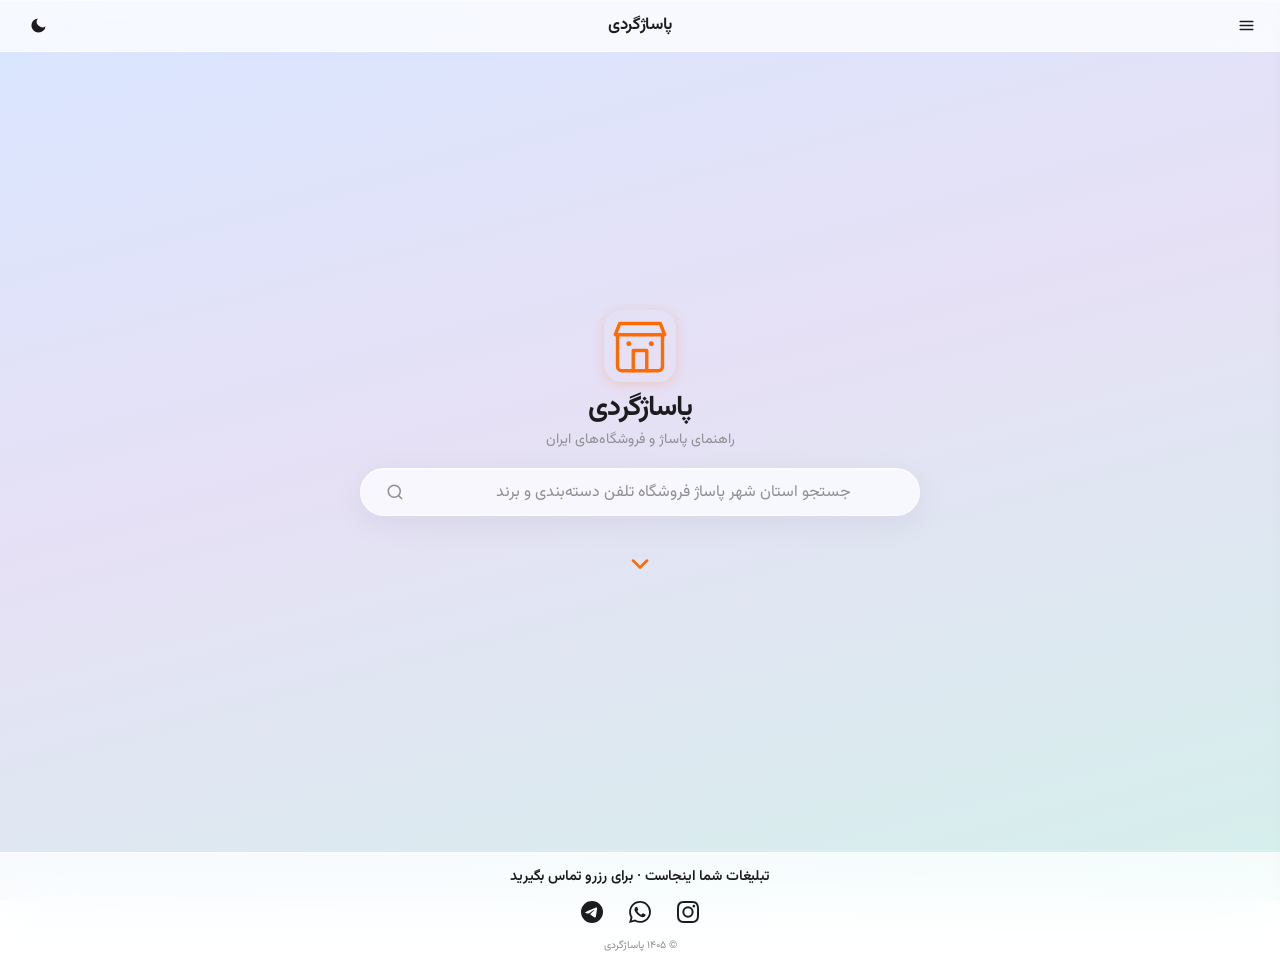
<file: index.html>
<!DOCTYPE html>
<html lang="fa" dir="rtl" data-theme="light">
<head>
  <meta charset="UTF-8" />
  <meta name="viewport" content="width=device-width, initial-scale=1.0, viewport-fit=cover" />
  <title>پاساژگردی | راهنمای پاساژ و فروشگاه‌های ایران</title>
  <meta name="description" content="پاساژگردی — جستجوی پاساژ، فروشگاه، برند و دسته‌بندی شغلی در استان‌ها و شهرهای ایران." />
  <meta name="theme-color" content="#ff6b00" />
  <meta name="robots" content="index, follow" />
  <link rel="canonical" href="https://example.com/" />
  <meta property="og:type" content="website" />
  <meta property="og:locale" content="fa_IR" />
  <meta property="og:title" content="پاساژگردی" />
  <meta property="og:description" content="جستجوی پاساژ و فروشگاه در سراسر ایران" />
  <link rel="icon" href="favicon.svg" type="image/svg+xml" />
  <link rel="stylesheet" href="glass.css" />
  <link rel="stylesheet" href="main.css" />
  <script type="application/ld+json">
  {"@context":"https://schema.org","@graph":[
    {"@type":"WebSite","name":"پاساژگردی","url":"https://example.com/","inLanguage":"fa-IR",
     "potentialAction":{"@type":"SearchAction","target":"https://example.com/?q={search_term_string}","query-input":"required name=search_term_string"}},
    {"@type":"Organization","name":"پاساژگردی","url":"https://example.com/"}
  ]}
  </script>
</head>
<body>
  <div class="sticky-top" id="site-chrome">
    <div id="header-placeholder"></div>
    <div class="sticky-search-wrap" id="sticky-search-wrap" hidden>
      <div class="search-field glass">
        <input type="search" id="search-input-sticky" class="search-input" placeholder="جستجو استان شهر پاساژ فروشگاه تلفن دسته‌بندی و برند" autocomplete="off" enterkeyhint="search" aria-label="جستجو" />
        <button type="button" class="search-go-btn" id="search-go-sticky" aria-label="جستجو" title="جستجو">
          <svg xmlns="http://www.w3.org/2000/svg" width="18" height="18" viewBox="0 0 24 24" fill="none" stroke="currentColor" stroke-width="2" stroke-linecap="round" stroke-linejoin="round"><circle cx="11" cy="11" r="8"/><line x1="21" y1="21" x2="16.65" y2="16.65"/></svg>
        </button>
      </div>
      <button type="button" id="collapse-btn" class="collapse-arrow" aria-label="بستن لیست استان‌ها" title="بستن" hidden>
        <svg xmlns="http://www.w3.org/2000/svg" width="22" height="22" viewBox="0 0 24 24" fill="none" stroke="currentColor" stroke-width="2.2" stroke-linecap="round" stroke-linejoin="round"><polyline points="18 15 12 9 6 15"/></svg>
      </button>
    </div>
  </div>

  <section class="landing" id="landing">
    <div class="landing-inner">
      <div class="landing-logo">
        <img src="favicon.svg" width="72" height="72" alt="" class="landing-logo-img" />
        <h1 class="landing-title">پاساژگردی</h1>
        <p class="landing-sub">راهنمای پاساژ و فروشگاه‌های ایران</p>
      </div>
      <div class="search-field glass" id="landing-search-box">
        <input type="search" id="search-input" class="search-input" placeholder="جستجو استان شهر پاساژ فروشگاه تلفن دسته‌بندی و برند" autocomplete="off" enterkeyhint="search" aria-label="جستجو" />
        <button type="button" class="search-go-btn" id="search-go" aria-label="جستجو" title="جستجو">
          <svg xmlns="http://www.w3.org/2000/svg" width="18" height="18" viewBox="0 0 24 24" fill="none" stroke="currentColor" stroke-width="2" stroke-linecap="round" stroke-linejoin="round"><circle cx="11" cy="11" r="8"/><line x1="21" y1="21" x2="16.65" y2="16.65"/></svg>
        </button>
      </div>
      <button type="button" id="expand-btn" class="expand-arrow c-orange" aria-label="نمایش استان‌ها" title="باز کردن استان‌ها">
        <svg xmlns="http://www.w3.org/2000/svg" width="26" height="26" viewBox="0 0 24 24" fill="none" stroke="currentColor" stroke-width="2.2" stroke-linecap="round" stroke-linejoin="round"><polyline points="6 9 12 15 18 9"/></svg>
      </button>
    </div>
  </section>

  <main class="main-content is-collapsed" id="provinces">
    <h2 class="section-title">استان‌های ایران</h2>
    <div class="accordion" id="provinces-accordion"></div>
  </main>

  <div id="footer-placeholder"></div>

  <script src="data.js" defer></script>
  <script>
    async function loadComponent(url, id) {
      try {
        var res = await fetch(url);
        if (!res.ok) throw new Error('fail');
        document.getElementById(id).innerHTML = await res.text();
      } catch (e) {
        if (id === 'header-placeholder') {
          document.getElementById(id).innerHTML =
            '<header class="site-header glass-bar"><div class="header-right"><button class="icon-btn" id="menu-btn" aria-label="منو"><svg viewBox="0 0 24 24"><line x1="4" y1="7" x2="20" y2="7"/><line x1="4" y1="12" x2="20" y2="12"/><line x1="4" y1="17" x2="20" y2="17"/></svg></button></div><div class="header-center"><div class="logo-text">پاساژگردی</div></div><div class="header-left"><button class="icon-btn" id="theme-toggle" aria-label="تم"><svg id="icon-moon" viewBox="0 0 24 24"><path d="M21 12.79A9 9 0 1 1 11.21 3 7 7 0 0 0 21 12.79z"/></svg><svg id="icon-sun" class="hidden" viewBox="0 0 24 24"><circle cx="12" cy="12" r="5"/><line x1="12" y1="1" x2="12" y2="3"/><line x1="12" y1="21" x2="12" y2="23"/><line x1="4.22" y1="4.22" x2="5.64" y2="5.64"/><line x1="18.36" y1="18.36" x2="19.78" y2="19.78"/><line x1="1" y1="12" x2="3" y2="12"/><line x1="21" y1="12" x2="23" y2="12"/><line x1="4.22" y1="19.78" x2="5.64" y2="18.36"/><line x1="18.36" y1="5.64" x2="19.78" y2="4.22"/></svg></button></div></header><div class="nav-overlay" id="nav-overlay"></div><nav class="nav-drawer glass-strong" id="nav-drawer"><button class="icon-btn close-btn" id="close-nav" aria-label="بستن"><svg viewBox="0 0 24 24"><line x1="18" y1="6" x2="6" y2="18"/><line x1="6" y1="6" x2="18" y2="18"/></svg></button><ul class="nav-links"><li><a href="#">خانه</a></li><li><a href="#ads">تبلیغات</a></li><li><a href="register.html">ثبت رایگان فروشگاه</a></li><li><a href=tel:+989379380848>تماس با ما</a></li></ul></nav>';
        } else {
          document.getElementById(id).innerHTML = '<footer class="site-footer" id="ads"><div class="footer-inner glass-bar-footer"><div class="ad-banner">تبلیغات شما اینجاست</div><p class="footer-copy">© ۱۴۰۵ پاساژگردی</p></div></footer>';
        }
      }
    }
    Promise.all([
      loadComponent('header.html', 'header-placeholder'),
      loadComponent('footer.html', 'footer-placeholder')
    ]).then(function () {
      var s = document.createElement('script');
      s.src = 'app.js';
      document.body.appendChild(s);
    });
  </script>
</body>
</html>
</file>
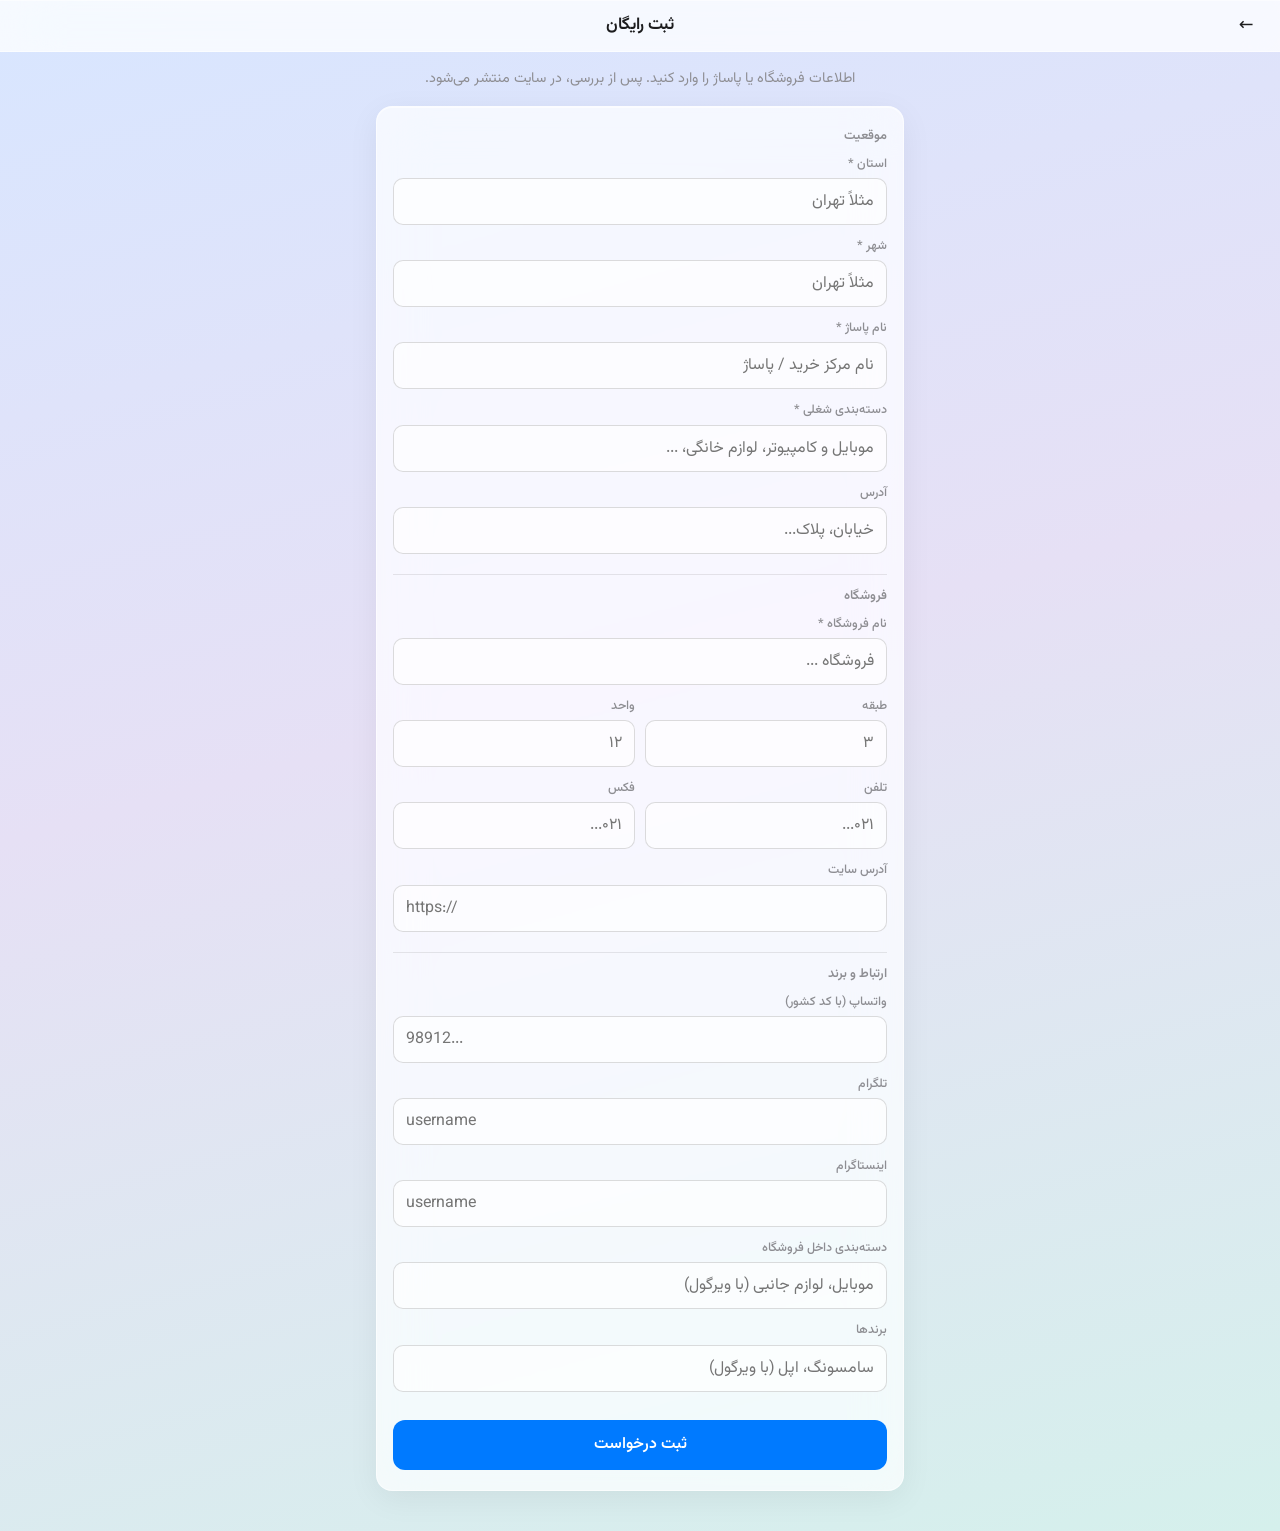
<file: register.html>
<!DOCTYPE html>
<html lang="fa" dir="rtl" data-theme="light">
<head>
  <meta charset="UTF-8" />
  <meta name="viewport" content="width=device-width, initial-scale=1.0, viewport-fit=cover" />
  <title>ثبت رایگان فروشگاه | پاساژگردی</title>
  <meta name="description" content="ثبت رایگان فروشگاه و پاساژ در پاساژگردی" />
  <meta name="theme-color" content="#007aff" />
  <link rel="icon" href="favicon.svg" type="image/svg+xml" />
  <link rel="stylesheet" href="glass.css" />
  <link rel="stylesheet" href="main.css" />
  <link rel="stylesheet" href="register.css" />
</head>
<body class="page-register">
  <div class="sticky-top">
    <header class="site-header glass-bar">
      <div class="header-right">
        <a href="index.html" class="back-chip" aria-label="بازگشت">←</a>
      </div>
      <div class="header-center">
        <div class="logo-text">ثبت رایگان</div>
      </div>
      <div class="header-left"></div>
    </header>
  </div>

  <main class="reg-wrap">
    <p class="reg-lead">اطلاعات فروشگاه یا پاساژ را وارد کنید. پس از بررسی، در سایت منتشر می‌شود.</p>

    <form id="reg-form" class="reg-form glass" novalidate>
      <div class="reg-section">
        <h2 class="reg-h">موقعیت</h2>
        <div class="reg-row">
          <label for="f-province">استان *</label>
          <input id="f-province" name="province" required autocomplete="address-level1" placeholder="مثلاً تهران" />
        </div>
        <div class="reg-row">
          <label for="f-city">شهر *</label>
          <input id="f-city" name="city" required autocomplete="address-level2" placeholder="مثلاً تهران" />
        </div>
        <div class="reg-row">
          <label for="f-mall">نام پاساژ *</label>
          <input id="f-mall" name="mall" required placeholder="نام مرکز خرید / پاساژ" />
        </div>
        <div class="reg-row">
          <label for="f-category">دسته‌بندی شغلی *</label>
          <input id="f-category" name="category" required placeholder="موبایل و کامپیوتر، لوازم خانگی، ..." />
        </div>
        <div class="reg-row">
          <label for="f-address">آدرس</label>
          <input id="f-address" name="address" autocomplete="street-address" placeholder="خیابان، پلاک..." />
        </div>
      </div>

      <div class="reg-section">
        <h2 class="reg-h">فروشگاه</h2>
        <div class="reg-row">
          <label for="f-store">نام فروشگاه *</label>
          <input id="f-store" name="storeName" required placeholder="فروشگاه ..." />
        </div>
        <div class="reg-grid">
          <div class="reg-row">
            <label for="f-floor">طبقه</label>
            <input id="f-floor" name="floor" placeholder="۳" />
          </div>
          <div class="reg-row">
            <label for="f-unit">واحد</label>
            <input id="f-unit" name="unit" placeholder="۱۲" />
          </div>
        </div>
        <div class="reg-grid">
          <div class="reg-row">
            <label for="f-phone">تلفن</label>
            <input id="f-phone" name="phone" inputmode="tel" placeholder="۰۲۱..." />
          </div>
          <div class="reg-row">
            <label for="f-fax">فکس</label>
            <input id="f-fax" name="fax" inputmode="tel" placeholder="۰۲۱..." />
          </div>
        </div>
        <div class="reg-row">
          <label for="f-website">آدرس سایت</label>
          <input id="f-website" name="website" inputmode="url" placeholder="https://" dir="ltr" />
        </div>
      </div>

      <div class="reg-section">
        <h2 class="reg-h">ارتباط و برند</h2>
        <div class="reg-row">
          <label for="f-wa">واتساپ (با کد کشور)</label>
          <input id="f-wa" name="whatsapp" inputmode="tel" placeholder="98912..." dir="ltr" />
        </div>
        <div class="reg-row">
          <label for="f-tg">تلگرام</label>
          <input id="f-tg" name="telegram" placeholder="username" dir="ltr" />
        </div>
        <div class="reg-row">
          <label for="f-ig">اینستاگرام</label>
          <input id="f-ig" name="instagram" placeholder="username" dir="ltr" />
        </div>
        <div class="reg-row">
          <label for="f-shopcats">دسته‌بندی داخل فروشگاه</label>
          <input id="f-shopcats" name="shopCategories" placeholder="موبایل، لوازم جانبی (با ویرگول)" />
        </div>
        <div class="reg-row">
          <label for="f-brands">برندها</label>
          <input id="f-brands" name="brands" placeholder="سامسونگ، اپل (با ویرگول)" />
        </div>
      </div>

      <button type="submit" class="reg-submit" id="reg-submit">ثبت درخواست</button>
    </form>

    <div id="reg-thanks" class="reg-thanks glass" hidden>
      <div class="reg-thanks-icon" aria-hidden="true">✓</div>
      <h2>از همراهی شما سپاسگزاریم</h2>
      <p>اطلاعاتتان دریافت شد و به‌زودی پس از بررسی در سایت بارگذاری می‌شود.</p>
      <a href="index.html" class="reg-submit reg-link">بازگشت به صفحه اصلی</a>
    </div>
  </main>

  <script src="register.js"></script>
</body>
</html>
</file>
<file: glass.css>
/* Liquid Glass — functional layer only (Apple HIG materials)
   Content stays solid; chrome (header/footer/search) uses glass. */
:root {
  --glass-bg: rgba(255, 255, 255, 0.72);
  --glass-bg-strong: rgba(255, 255, 255, 0.78);
  --glass-border: rgba(255, 255, 255, 0.55);
  --glass-shadow: 0 1px 0 rgba(255,255,255,0.6) inset, 0 8px 32px rgba(0,0,0,0.06);
  --blur: 24px;
  --r: 12px;
  --r-sm: 10px;
  --r-lg: 16px;
  --r-pill: 980px;
  --r-cont: 22px; /* continuous-ish */
}

[data-theme="dark"] {
  --glass-bg: rgba(30, 30, 32, 0.72);
  --glass-bg-strong: rgba(40, 40, 44, 0.82);
  --glass-border: rgba(255, 255, 255, 0.12);
  --glass-shadow: 0 1px 0 rgba(255,255,255,0.08) inset, 0 8px 32px rgba(0,0,0,0.35);
}

.glass {
  background: var(--glass-bg);
  backdrop-filter: blur(var(--blur)) saturate(160%);
  -webkit-backdrop-filter: blur(var(--blur)) saturate(160%);
  border: 0.5px solid var(--glass-border);
  box-shadow: var(--glass-shadow);
  border-radius: var(--r);
}

.glass-strong {
  background: var(--glass-bg-strong);
  backdrop-filter: blur(28px) saturate(180%);
  -webkit-backdrop-filter: blur(28px) saturate(180%);
  border: 0.5px solid var(--glass-border);
  box-shadow: var(--glass-shadow);
  border-radius: var(--r-lg);
}

.glass-thin {
  background: var(--glass-bg);
  backdrop-filter: blur(16px) saturate(140%);
  -webkit-backdrop-filter: blur(16px) saturate(140%);
  border: 0.5px solid var(--glass-border);
  border-radius: var(--r-sm);
}

.glass-bar {
  background: var(--glass-bg-strong);
  backdrop-filter: blur(28px) saturate(180%);
  -webkit-backdrop-filter: blur(28px) saturate(180%);
  border: none;
  border-bottom: 0.5px solid var(--glass-border);
  box-shadow: 0 1px 0 rgba(255,255,255,0.5) inset;
  border-radius: 0;
}

.glass-bar-footer {
  background: var(--glass-bg-strong);
  backdrop-filter: blur(28px) saturate(180%);
  -webkit-backdrop-filter: blur(28px) saturate(180%);
  border: none;
  border-top: 0.5px solid var(--glass-border);
  border-radius: 0;
}

@media (prefers-reduced-transparency: reduce) {
  .glass, .glass-strong, .glass-thin, .glass-bar, .glass-bar-footer {
    backdrop-filter: none !important;
    -webkit-backdrop-filter: none !important;
    background: #f2f2f7;
  }
  [data-theme="dark"] .glass,
  [data-theme="dark"] .glass-strong,
  [data-theme="dark"] .glass-thin,
  [data-theme="dark"] .glass-bar,
  [data-theme="dark"] .glass-bar-footer {
    background: #1c1c1e;
  }
}

@media (prefers-reduced-motion: reduce) {
  *, *::before, *::after {
    animation-duration: 0.01ms !important;
    transition-duration: 0.01ms !important;
  }
}
</file>
<file: main.css>
/* ============================================================
   پاساژگردی — استایل اصلی
   فونت: فقط Vazirmatn (خوانا، بدون نستعلیق)
   بدون انیمیشن سنگین برای اسکرول روان روی موبایل
   ============================================================ */

@import url('https://fonts.googleapis.com/css2?family=Vazirmatn:wght@400;500;600;700&display=swap');

/* ---------- متغیرهای سراسری ---------- */
:root {
  --font: 'Vazirmatn', system-ui, -apple-system, sans-serif;
  --bg: linear-gradient(165deg, #d8e6ff 0%, #e6e0f5 45%, #d5f0ec 100%);
  --bg-solid: #eef2f8;
  --text: #1c1c1e;
  --muted: #8e8e93;
  --accent: #5b5ce2;
  --accent-soft: rgba(91, 92, 226, 0.12);
  --star: #ff9f0a;
  --ok: #34c759;
  --hh: 52px;   /* ارتفاع هدر */
  --fh: 72px;   /* ارتفاع فوتر (با آیکون‌ها بلندتر) */
  --wa: #25D366;
  --tg: #2AABEE;
  --ig: #E4405F;
  --web: #5b5ce2;
  --phone: #007aff;
  --fax: #636366;
  --r: 14px;
  --r-sm: 10px;
  --r-lg: 18px;
  --r-pill: 980px;
}

[data-theme="dark"] {
  --bg: linear-gradient(165deg, #0b0b10 0%, #12121a 50%, #0a1218 100%);
  --bg-solid: #0b0b10;
  --text: #f5f5f7;
  --muted: #98989f;
  --accent: #7d7aff;
  --accent-soft: rgba(125, 122, 255, 0.16);
}

*, *::before, *::after { box-sizing: border-box; margin: 0; padding: 0; }

html {
  -webkit-text-size-adjust: 100%; /* جلوگیری از تغییر اندازه متن iOS */
  -webkit-tap-highlight-color: transparent;
}

body {
  font-family: var(--font);
  background: var(--bg);
  background-attachment: fixed;
  color: var(--text);
  min-height: 100dvh;
  line-height: 1.45;
  direction: rtl;
  overflow-x: hidden;
  display: flex;
  flex-direction: column;
  -webkit-font-smoothing: antialiased;
}

/* ---------- هدر چسبان + سرچ جدا ---------- */
.sticky-top {
  position: sticky;
  top: 0;
  z-index: 100;
}

.site-header {
  height: var(--hh);
  display: flex;
  align-items: center;
  justify-content: space-between;
  padding: 0 10px;
  gap: 6px;
}

.header-right, .header-left {
  display: flex;
  align-items: center;
  min-width: 40px;
}

.header-center {
  flex: 1;
  text-align: center;
  min-width: 0;
  padding: 0 4px;
}

.logo-text {
  font-size: 1.15rem;
  font-weight: 700;
  letter-spacing: -0.02em;
  line-height: 1.2;
}

.logo-address {
  font-size: 0.68rem;
  font-weight: 400;
  color: var(--muted);
  margin-top: 1px;
  white-space: nowrap;
  overflow: hidden;
  text-overflow: ellipsis;
}

.icon-btn {
  width: 36px;
  height: 36px;
  display: grid;
  place-items: center;
  border: none;
  background: transparent;
  color: var(--text);
  cursor: pointer;
  border-radius: 50%;
}

.icon-btn:hover, .icon-btn:focus-visible {
  background: var(--accent-soft);
  color: var(--accent);
  outline: none;
}

.icon-btn svg {
  width: 19px;
  height: 19px;
  stroke: currentColor;
  fill: none;
  stroke-width: 1.8;
  stroke-linecap: round;
  stroke-linejoin: round;
}

#icon-moon { fill: currentColor; stroke: none; }

/* منوی کشویی */
.nav-drawer {
  position: fixed;
  top: 0;
  right: 0;
  width: min(280px, 86vw);
  height: 100dvh;
  z-index: 200;
  transform: translateX(105%);
  padding: 12px;
  display: flex;
  flex-direction: column;
  gap: 12px;
}

.nav-drawer.open { transform: translateX(0); }

.nav-overlay {
  position: fixed;
  inset: 0;
  background: rgba(0, 0, 0, 0.28);
  z-index: 150;
  opacity: 0;
  pointer-events: none;
}

.nav-overlay.open {
  opacity: 1;
  pointer-events: auto;
}

.nav-links { list-style: none; display: flex; flex-direction: column; gap: 2px; }

.nav-links a {
  display: block;
  padding: 11px 13px;
  border-radius: var(--r-sm);
  color: var(--text);
  text-decoration: none;
  font-weight: 500;
  font-size: 0.95rem;
}

.nav-links a:hover, .nav-links a:active {
  background: var(--accent-soft);
  color: var(--accent);
}

/* ---------- سرچ (فونت 16px = بدون زوم iOS) ---------- */
.glass-search-wrap {
  padding: 6px 12px 10px;
}

.search-box {
  display: flex;
  align-items: center;
  gap: 8px;
  padding: 0 12px;
  width: 100%;
  max-width: 640px;
  margin: 0 auto;
  height: 42px;
  border-radius: var(--r) !important;
}

/* مهم: font-size حداقل 16px تا Safari/Chrome موبایل زوم نکنند */
.search-box input {
  flex: 1;
  border: none;
  background: transparent;
  font-family: inherit;
  font-size: 16px; /* جلوگیری از auto-zoom در iOS */
  color: var(--text);
  outline: none;
  min-width: 0;
  /* غیرفعال کردن ظاهر زوم‌مانند */
  transform: none !important;
}

.search-box input::placeholder {
  color: var(--muted);
  font-size: 15px;
}

.search-box svg {
  width: 16px;
  height: 16px;
  stroke: var(--muted);
  flex-shrink: 0;
}

/* ---------- محتوای اصلی ---------- */
.main-content {
  flex: 1;
  padding: 12px 12px 20px;
  max-width: 920px;
  margin: 0 auto;
  width: 100%;
}

.section-title {
  font-size: 1rem;
  font-weight: 600;
  margin-bottom: 8px;
  padding-inline: 2px;
}

/* آکاردئون — باز/بسته با display (سبک، بدون max-height) */
.accordion { display: flex; flex-direction: column; gap: 7px; }
.acc-item { border-radius: var(--r); overflow: hidden; }

.acc-header {
  width: 100%;
  display: flex;
  align-items: center;
  justify-content: space-between;
  gap: 8px;
  padding: 11px 13px;
  border: none;
  background: transparent;
  color: var(--text);
  font-family: inherit;
  font-size: 0.94rem;
  font-weight: 500;
  cursor: pointer;
  text-align: right;
  border-radius: var(--r);
}

.acc-header:hover, .acc-header:active { background: var(--accent-soft); }
.acc-header span { flex: 1; }

.acc-header svg {
  width: 14px;
  height: 14px;
  stroke: currentColor;
  opacity: 0.55;
  flex-shrink: 0;
}

.acc-item.open > .acc-header svg {
  transform: rotate(180deg);
}

.acc-body { display: none; padding: 0 6px 8px; }
.acc-item.open > .acc-body { display: block; }

.acc-inner { display: flex; flex-direction: column; gap: 5px; }

.city-item .acc-header { font-size: 0.9rem; padding: 10px 12px; }
.cat-item .acc-header { font-size: 0.87rem; padding: 9px 11px; }

/* گرید پاساژ — مربعی فشرده، فاصله iOS */
.malls-grid {
  display: grid;
  grid-template-columns: repeat(auto-fill, minmax(100px, 1fr));
  gap: 6px;
  padding: 4px 0;
}

.mall-card {
  position: relative;
  aspect-ratio: 1;
  border-radius: 18%; /* گوشه پیوسته شبیه آیکون iOS */
  overflow: hidden;
  cursor: pointer;
  background-size: cover;
  background-position: center;
  background-color: #c8c8cc;
  content-visibility: auto;
  contain: layout style paint;
  box-shadow: 0 1px 4px rgba(0,0,0,0.08);
}

.mall-card::after {
  content: "";
  position: absolute;
  inset: 0;
  background: linear-gradient(to top, rgba(0,0,0,0.7) 0%, transparent 50%);
  z-index: 1;
  pointer-events: none;
  border-radius: inherit;
}

/* کادر انتخاب: نارنجی نئون */
.mall-card.active {
  outline: 2.5px solid #ff6b00;
  outline-offset: 2px;
  box-shadow: 0 0 0 1px rgba(255, 107, 0, 0.35), 0 0 14px rgba(255, 107, 0, 0.45);
}

.mall-card .mall-name {
  position: absolute;
  bottom: 0;
  inset-inline: 0;
  z-index: 2;
  padding: 5px 3px 4px;
  color: #fff;
  font-size: 0.7rem;
  font-weight: 600;
  text-align: center;
  text-shadow: 0 1px 2px rgba(0,0,0,0.5);
  line-height: 1.2;
}

.mall-details-area { margin-top: 2px; }

.mall-info-panel {
  padding: 10px 12px;
  margin-bottom: 7px;
  font-size: 0.82rem;
  line-height: 1.5;
  border-radius: 12px;
}

.mall-info-panel .info-row {
  display: flex;
  flex-wrap: wrap;
  gap: 3px 10px;
  margin-bottom: 2px;
  color: var(--muted);
}

.mall-info-panel .info-row strong {
  color: var(--text);
  font-weight: 500;
  margin-left: 2px;
}

.mall-info-panel a {
  color: var(--accent);
  text-decoration: none;
  word-break: break-all;
}

/* کارت فروشگاه */
.stores-list { display: flex; flex-direction: column; gap: 7px; }

.store-card {
  padding: 10px 11px;
  border-radius: 12px;
  content-visibility: auto;
}

.store-name {
  font-weight: 600;
  font-size: 0.94rem;
  margin-bottom: 2px;
}

.store-meta {
  font-size: 0.76rem;
  color: var(--muted);
  display: flex;
  flex-wrap: wrap;
  gap: 2px 8px;
  margin-bottom: 6px;
}

.phone-text, .fax-text {
  direction: ltr;
  unicode-bidi: embed;
  font-size: 0.74rem;
}

.store-mid {
  display: flex;
  align-items: center;
  justify-content: space-between;
  gap: 6px;
  flex-wrap: wrap;
  margin-bottom: 4px;
}

/* امتیاز */
.rating-box {
  display: flex;
  align-items: center;
  gap: 4px;
  flex-shrink: 0;
}

.stars { display: flex; gap: 0; direction: ltr; }

.star-btn {
  background: none;
  border: none;
  padding: 1px;
  cursor: pointer;
  color: #c7c7cc;
  line-height: 1;
}

.star-btn svg {
  width: 18px;
  height: 18px;
  fill: currentColor;
  display: block;
}

.star-btn:hover, .star-btn.selected, .star-btn.hovered { color: var(--star); }

.rating-box.voted .star-btn { cursor: default; }
.rating-box.voted .star-btn:not(.selected) { opacity: 0.35; }

.rate-submit {
  display: inline-flex;
  align-items: center;
  justify-content: center;
  height: 22px;
  min-width: 34px;
  padding: 0 7px;
  border: none;
  border-radius: 8px;
  background: var(--accent);
  color: #fff;
  font-family: inherit;
  font-size: 0.68rem;
  font-weight: 600;
  cursor: pointer;
}

.rate-submit:disabled { opacity: 0.45; cursor: default; }

.rate-submit.done {
  background: var(--ok);
  min-width: 22px;
  padding: 0 4px;
}

.rate-submit.done svg {
  width: 11px;
  height: 11px;
  stroke: #fff;
  fill: none;
  stroke-width: 2.5;
}

.rating-text {
  font-size: 0.68rem;
  color: var(--muted);
  white-space: nowrap;
}

.rating-text .avg { color: var(--star); font-weight: 600; }

/* آیکون سوشال فروشگاه + لیبل */
.store-links {
  display: flex;
  align-items: center;
  gap: 10px;
  flex-wrap: wrap;
}

.icon-wrap { position: relative; display: inline-flex; }

.store-links a {
  display: grid;
  place-items: center;
  width: 24px;
  height: 24px;
  text-decoration: none;
  background: none !important;
  border: none !important;
  box-shadow: none !important;
}

.store-links a.wa { color: var(--wa); }
.store-links a.tg { color: var(--tg); }
.store-links a.ig { color: var(--ig); }
.store-links a.web { color: var(--web); }
.store-links a.phone { color: var(--phone); }
.store-links a.fax { color: var(--fax); }

.store-links svg {
  width: 18px;
  height: 18px;
  fill: currentColor;
  stroke: none;
}

.store-links a.web svg,
.store-links a.phone svg,
.store-links a.fax svg {
  fill: none;
  stroke: currentColor;
  stroke-width: 1.75;
  stroke-linecap: round;
  stroke-linejoin: round;
}

.icon-tip {
  position: absolute;
  bottom: calc(100% + 4px);
  left: 50%;
  transform: translateX(-50%);
  padding: 2px 6px;
  border-radius: 5px;
  background: rgba(28, 28, 30, 0.9);
  color: #fff;
  font-size: 0.62rem;
  font-weight: 500;
  white-space: nowrap;
  pointer-events: none;
  opacity: 0;
  visibility: hidden;
  z-index: 30;
}

.icon-tip::after {
  content: "";
  position: absolute;
  top: 100%;
  left: 50%;
  transform: translateX(-50%);
  border: 3px solid transparent;
  border-top-color: rgba(28, 28, 30, 0.9);
}

.icon-wrap.show-tip .icon-tip {
  opacity: 1;
  visibility: visible;
}

[data-theme="dark"] .icon-tip {
  background: rgba(245, 245, 247, 0.94);
  color: #1c1c1e;
}

[data-theme="dark"] .icon-tip::after {
  border-top-color: rgba(245, 245, 247, 0.94);
}

/* فلش باز کردن دسته/برند */
.store-expand {
  display: flex;
  align-items: center;
  justify-content: center;
  width: 100%;
  margin-top: 4px;
  padding: 3px 0 0;
  border: none;
  background: transparent;
  color: var(--muted);
  cursor: pointer;
}

.store-expand svg {
  width: 14px;
  height: 14px;
  stroke: currentColor;
}

.store-card.expanded .store-expand svg { transform: rotate(180deg); }

.store-extras {
  display: none;
  margin-top: 6px;
  padding-top: 6px;
  border-top: 0.5px solid rgba(128, 128, 128, 0.12);
}

.store-card.expanded .store-extras { display: block; }

.carousel-label {
  font-size: 0.7rem;
  font-weight: 600;
  color: var(--muted);
  margin-bottom: 4px;
}

.carousel {
  display: flex;
  gap: 5px;
  overflow-x: auto;
  padding-bottom: 4px;
  -webkit-overflow-scrolling: touch;
  scrollbar-width: none;
}

.carousel::-webkit-scrollbar { display: none; }

.chip {
  flex-shrink: 0;
  padding: 4px 10px;
  border-radius: var(--r-pill);
  font-size: 0.72rem;
  font-weight: 500;
  white-space: nowrap;
  background: var(--accent-soft);
  color: var(--accent);
}

.chip.brand {
  background: rgba(142, 142, 147, 0.12);
  color: var(--text);
}

/* ---------- فوتر + آیکون سوشال وسط‌چین ---------- */
.site-footer {
  margin-top: auto;
  width: 100%;
  flex-shrink: 0;
}

.footer-inner {
  width: 100%;
  min-height: var(--fh);
  display: flex;
  flex-direction: column;
  align-items: center;
  justify-content: center;
  gap: 6px;
  padding: 12px 16px;
  text-align: center;
}

.ad-banner {
  font-size: 0.84rem;
  font-weight: 600;
  color: var(--text);
  line-height: 1.35;
}

/* ردیف آیکون‌های فوتر — وسط‌چین */
.footer-socials {
  display: flex;
  align-items: center;
  justify-content: center;
  gap: 18px;
}

.footer-socials a {
  display: grid;
  place-items: center;
  width: 28px;
  height: 28px;
  text-decoration: none;
}

.footer-socials svg {
  width: 22px;
  height: 22px;
  fill: currentColor;
}

.footer-socials a.fs-ig { color: var(--ig); }
.footer-socials a.fs-wa { color: var(--wa); }
.footer-socials a.fs-tg { color: var(--tg); }

.footer-copy {
  font-size: 0.65rem;
  color: var(--muted);
}

.hidden { display: none !important; }

.no-results {
  text-align: center;
  padding: 20px 12px;
  color: var(--muted);
  font-size: 0.9rem;
}

/* ریسپانسیو */
@media (max-width: 480px) {
  :root { --hh: 48px; --fh: 68px; }
  .logo-text { font-size: 1.05rem; }
  .logo-address { font-size: 0.62rem; }
  .malls-grid {
    grid-template-columns: repeat(3, 1fr);
    gap: 5px;
  }
  .main-content { padding: 10px 10px 16px; }
  .site-header { padding: 0 8px; }
  .star-btn svg { width: 17px; height: 17px; }
  .ad-banner { font-size: 0.78rem; }
}

@media (min-width: 768px) {
  .site-header { padding: 0 16px; }
  .main-content { padding: 14px 16px 28px; }
  .malls-grid {
    grid-template-columns: repeat(auto-fill, minmax(110px, 1fr));
    gap: 8px;
  }
  .logo-text { font-size: 1.2rem; }
  .ad-banner { font-size: 0.9rem; }
  .star-btn svg { width: 19px; height: 19px; }
}

/* ---------- بنر بالای لیست استان‌ها ---------- */
.hero-banner {
  width: 100%;
  margin: 0 0 14px;
  border-radius: 14px;
  overflow: hidden;
  aspect-ratio: 21 / 9;
  max-height: 200px;
  background: rgba(128,128,128,0.12);
  position: relative;
}

.hero-banner img {
  width: 100%;
  height: 100%;
  object-fit: cover;
  display: block;
}

.hero-banner.empty {
  display: flex;
  align-items: center;
  justify-content: center;
  color: var(--muted);
  font-size: 0.85rem;
  min-height: 100px;
}

@media (max-width: 480px) {
  .hero-banner {
    aspect-ratio: 16 / 7;
    max-height: 140px;
    border-radius: 12px;
  }
}

@media (min-width: 768px) {
  .hero-banner {
    max-height: 240px;
    aspect-ratio: 21 / 8;
  }
}

.hero-banner-placeholder {
  position: absolute;
  inset: 0;
  display: flex;
  align-items: center;
  justify-content: center;
  color: var(--muted);
  font-size: 0.9rem;
  font-weight: 500;
}

.hero-banner.has-img .hero-banner-placeholder { display: none; }
.hero-banner.has-img img { display: block; }

/* ========== لندینگ شبیه گوگل ========== */
.landing {
  display: flex;
  flex-direction: column;
  align-items: center;
  justify-content: center;
  min-height: calc(100dvh - var(--hh) - 48px);
  padding: 24px 16px 32px;
  text-align: center;
}

.landing.is-compact {
  min-height: auto;
  padding: 12px 16px 8px;
}

.landing-inner {
  width: 100%;
  max-width: 560px;
  display: flex;
  flex-direction: column;
  align-items: center;
  gap: 18px;
}

.landing-logo-img {
  width: 72px;
  height: 72px;
  border-radius: 18px;
  display: block;
  margin: 0 auto 10px;
  box-shadow: 0 4px 20px rgba(255, 107, 0, 0.25);
}

.landing.is-compact .landing-logo-img {
  width: 40px;
  height: 40px;
  border-radius: 10px;
  margin-bottom: 4px;
}

.landing-title {
  font-size: 1.75rem;
  font-weight: 700;
  letter-spacing: -0.03em;
  line-height: 1.2;
  margin: 0;
}

.landing.is-compact .landing-title {
  font-size: 1.1rem;
}

.landing-sub {
  font-size: 0.88rem;
  color: var(--muted);
  margin: 4px 0 0;
}

.landing.is-compact .landing-sub { display: none; }

.landing-search {
  display: flex;
  align-items: center;
  gap: 10px;
  width: 100%;
  max-width: 560px;
  height: 48px;
  padding: 0 16px;
  border-radius: 24px !important;
}

.landing-search-icon {
  width: 18px;
  height: 18px;
  stroke: var(--muted);
  flex-shrink: 0;
}

.landing-search input {
  flex: 1;
  border: none;
  background: transparent;
  font-family: inherit;
  font-size: 16px;
  color: var(--text);
  outline: none;
  min-width: 0;
}

.landing-search input::placeholder { color: var(--muted); }

/* فلش رنگی چرخان */
.expand-arrow {
  width: 44px;
  height: 44px;
  border: none;
  border-radius: 50%;
  background: transparent;
  cursor: pointer;
  display: grid;
  place-items: center;
  color: #ff6b00;
  margin-top: 4px;
}

.expand-arrow svg {
  width: 28px;
  height: 28px;
  stroke: currentColor;
}

.expand-arrow.c-orange { color: #ff6b00; }
.expand-arrow.c-white { color: #f5f5f7; filter: drop-shadow(0 0 4px rgba(0,0,0,0.25)); }
.expand-arrow.c-black { color: #1c1c1e; }

[data-theme="dark"] .expand-arrow.c-white { color: #f5f5f7; filter: none; }
[data-theme="dark"] .expand-arrow.c-black { color: #98989f; }
[data-theme="dark"] .expand-arrow.c-orange { color: #ff9f0a; }

.main-content.is-collapsed {
  display: none;
}

.main-content.is-open {
  display: block;
  animation: none;
}

/* هدر ظریف‌تر */
.site-header {
  backdrop-filter: blur(28px) saturate(180%);
  -webkit-backdrop-filter: blur(28px) saturate(180%);
}

.logo-text {
  font-size: 1.05rem;
  font-weight: 650;
}

/* فوتر ظریف */
.footer-inner {
  gap: 8px;
  padding: 14px 16px 16px;
}

.ad-banner {
  font-weight: 600;
  letter-spacing: -0.01em;
}

.footer-socials a {
  opacity: 0.9;
}

.footer-socials a:hover { opacity: 1; }

@media (max-width: 480px) {
  .landing { padding: 16px 12px 24px; min-height: calc(100dvh - var(--hh) - 32px); }
  .landing-title { font-size: 1.5rem; }
  .landing-logo-img { width: 64px; height: 64px; }
  .landing-search { height: 46px; }
}

/* مخفی کردن سرچ قدیمی اگر جایی مانده */
.glass-search-wrap { display: none !important; }

/* سرچ چسبان زیر هدر */
.sticky-search-wrap {
  padding: 6px 12px 8px;
  background: transparent;
}

.sticky-search-wrap[hidden] {
  display: none !important;
}

.sticky-search-box {
  max-width: 640px;
  margin: 0 auto;
  height: 42px;
  border-radius: 20px !important;
}

/* فلش: حالت باز = ثابت نارنجی نئون + درخشش */
.expand-arrow.is-open {
  color: #ff6b00 !important;
  background: rgba(255, 107, 0, 0.12);
  box-shadow: 0 0 0 2px rgba(255, 107, 0, 0.45), 0 0 18px rgba(255, 107, 0, 0.55);
  transform: rotate(180deg);
}

[data-theme="dark"] .expand-arrow.is-open {
  color: #ff9f0a !important;
  background: rgba(255, 159, 10, 0.15);
  box-shadow: 0 0 0 2px rgba(255, 159, 10, 0.5), 0 0 20px rgba(255, 159, 10, 0.45);
}

.landing.is-compact .landing-search {
  display: none;
}

.landing.is-compact {
  min-height: auto;
  padding: 8px 16px 4px;
}

.landing.is-compact .landing-logo-img {
  width: 36px;
  height: 36px;
  margin-bottom: 2px;
}

.landing.is-compact .landing-title {
  font-size: 1rem;
}

/* لوگو بدون پس‌زمینه تیره */
.landing-logo-img {
  background: transparent !important;
  box-shadow: 0 2px 12px rgba(255, 107, 0, 0.2);
}


/* دکمه جستجو داخل کادر */
.search-go-btn {
  flex-shrink: 0;
  border: none;
  border-radius: 16px;
  padding: 6px 14px;
  font-family: inherit;
  font-size: 0.82rem;
  font-weight: 600;
  cursor: pointer;
  background: #ff6b00;
  color: #fff;
  white-space: nowrap;
}
.search-go-btn:active { opacity: 0.88; }

/* آیکون سوشال فوتر — تک‌رنگ با تم */
.footer-socials a.fs-mono,
.footer-socials a.fs-ig,
.footer-socials a.fs-wa,
.footer-socials a.fs-tg {
  color: #1c1c1e !important;
}
[data-theme="dark"] .footer-socials a.fs-mono,
[data-theme="dark"] .footer-socials a.fs-ig,
[data-theme="dark"] .footer-socials a.fs-wa,
[data-theme="dark"] .footer-socials a.fs-tg {
  color: #f5f5f7 !important;
}

/* تایپ‌رایتر فوتر */
.footer-typewrap {
  display: inline-flex;
  align-items: center;
  justify-content: center;
  min-height: 1.4em;
  font-size: 0.95rem;
  font-weight: 700;
  letter-spacing: -0.02em;
}
.footer-typewriter { color: var(--text); }
.footer-caret {
  display: inline-block;
  width: 2px;
  height: 1em;
  margin-right: 2px;
  background: #ff6b00;
  animation: caret-blink 1s step-end infinite;
}
.footer-caret.is-done { display: none; }
@keyframes caret-blink {
  50% { opacity: 0; }
}


/* دکمه جستجو مینیمال — بخشی از کادر */
.search-go-btn {
  flex-shrink: 0;
  width: 36px;
  height: 36px;
  padding: 0;
  border: none;
  border-radius: 50%;
  background: transparent;
  color: var(--muted);
  cursor: pointer;
  display: grid;
  place-items: center;
}
.search-go-btn svg {
  width: 18px;
  height: 18px;
  stroke: currentColor;
}
.search-go-btn:hover,
.search-go-btn:focus-visible {
  color: var(--text);
  background: rgba(128,128,128,0.1);
  outline: none;
}

/* فلش ساده بدون دایره/هاله */
.expand-arrow-plain,
.expand-arrow.is-open.expand-arrow-plain,
.expand-arrow.is-open {
  width: auto;
  height: auto;
  padding: 4px 8px;
  border-radius: 0;
  background: transparent !important;
  box-shadow: none !important;
  color: var(--muted) !important;
  transform: none;
}
.expand-arrow.is-open svg {
  transform: rotate(180deg);
}
.expand-arrow-plain svg {
  width: 22px;
  height: 22px;
}

/* فلش چسبان دقیقاً زیر سرچ */
.sticky-search-wrap {
  display: flex;
  flex-direction: column;
  align-items: center;
  gap: 2px;
  padding: 6px 12px 4px;
}
#expand-arrow-sticky {
  margin: 0;
  line-height: 0;
}

/* لندینگ فشرده: لوگو مخفی، فلش لندینگ مخفی */
.landing.is-compact .landing-logo {
  display: none !important;
}
.landing.is-compact #expand-arrow {
  display: none !important;
}
.landing.is-compact {
  display: none; /* کل لندینگ مخفی تا استان‌ها زیر سرچ دیده شوند */
  min-height: 0;
  padding: 0;
  overflow: hidden;
}

.main-content.is-open {
  padding-top: 8px;
}

/* فوتر سوشال */
.footer-socials {
  display: flex !important;
  align-items: center;
  justify-content: center;
  gap: 18px;
}
.footer-socials a {
  display: grid !important;
  place-items: center;
  width: 28px;
  height: 28px;
  color: #1c1c1e;
}
.footer-socials a svg {
  width: 22px;
  height: 22px;
  fill: currentColor;
}
[data-theme="dark"] .footer-socials a {
  color: #f5f5f7;
}

/* فوتر سوشال — اجباری مشکی/سفید */
.site-footer .footer-socials {
  display: flex !important;
  align-items: center;
  justify-content: center;
  gap: 20px;
  margin: 4px 0;
}
.site-footer .footer-socials a.fs-mono {
  display: grid !important;
  place-items: center;
  width: 28px;
  height: 28px;
  color: #1c1c1e !important;
  opacity: 1 !important;
}
.site-footer .footer-socials a.fs-mono svg {
  width: 22px;
  height: 22px;
  fill: currentColor !important;
  stroke: none !important;
}
[data-theme="dark"] .site-footer .footer-socials a.fs-mono {
  color: #f5f5f7 !important;
}

/* کادر سرچ یکپارچه */
.search-field {
  display: flex;
  align-items: center;
  gap: 4px;
  width: 100%;
  max-width: 560px;
  height: 48px;
  padding: 0 6px 0 14px;
  border-radius: 24px !important;
  margin: 0 auto;
}
.search-field input {
  flex: 1;
  border: none;
  background: transparent;
  font-family: inherit;
  font-size: 16px;
  color: var(--text);
  outline: none;
  min-width: 0;
}
.search-field input::placeholder { color: var(--muted); }

.search-go-btn {
  flex-shrink: 0;
  width: 40px;
  height: 40px;
  border: none;
  border-radius: 50%;
  background: transparent;
  color: var(--muted);
  cursor: pointer;
  display: grid;
  place-items: center;
  padding: 0;
}
.search-go-btn svg {
  width: 18px;
  height: 18px;
  stroke: currentColor;
  fill: none;
  display: block;
}
.search-go-btn:hover { color: var(--text); background: rgba(128,128,128,0.1); }

/* یک فلش باز (لندینگ) */
#expand-btn.expand-arrow {
  background: transparent;
  border: none;
  box-shadow: none;
  width: 44px;
  height: 44px;
  display: grid;
  place-items: center;
  cursor: pointer;
  margin-top: 8px;
}
#expand-btn svg { display: block; }

/* یک فلش بستن — فقط زیر سرچ چسبان */
.collapse-arrow {
  display: grid;
  place-items: center;
  border: none;
  background: transparent;
  color: var(--muted);
  cursor: pointer;
  padding: 4px;
  margin: 0 auto;
  line-height: 0;
}
.collapse-arrow[hidden] { display: none !important; }
.collapse-arrow:hover { color: var(--text); }

.sticky-search-wrap {
  display: flex;
  flex-direction: column;
  align-items: center;
  gap: 2px;
  padding: 6px 12px 6px;
}
.sticky-search-wrap .search-field {
  height: 42px;
  max-width: 640px;
}

.landing.is-compact {
  display: none !important;
}


/* سرچ موبایل کوچک‌تر + متن وسط */
.search-input {
  text-align: center;
}
.search-input:focus {
  text-align: right;
}
@media (max-width: 480px) {
  .search-field {
    height: 42px;
    max-width: 100%;
    padding: 0 4px 0 10px;
    border-radius: 20px !important;
  }
  .sticky-search-wrap .search-field {
    height: 38px;
  }
  .search-input {
    font-size: 13px !important;
    text-align: center;
  }
  .search-input:focus {
    text-align: right;
    font-size: 16px !important; /* جلوگیری از زوم iOS */
  }
  .search-go-btn {
    width: 34px;
    height: 34px;
  }
  .search-go-btn svg {
    width: 16px;
    height: 16px;
  }
  .landing-title { font-size: 1.35rem; }
  .landing-logo-img { width: 56px; height: 56px; }
  .landing { padding: 12px 10px 20px; }
  .main-content { padding: 8px 10px 20px; }
  .section-title { font-size: 0.92rem; }
  .acc-header { padding: 10px 12px; font-size: 0.9rem; }
}

/* safe area برای ناچ موبایل */
.sticky-top {
  padding-top: env(safe-area-inset-top, 0);
}
.site-footer {
  padding-bottom: env(safe-area-inset-bottom, 0);
}
</file>
<file: register.css>
/* ثبت رایگان — فرم به سبک Apple HIG */
.page-register {
  background: var(--bg, #f2f2f7);
  min-height: 100dvh;
}
.back-chip {
  display: grid;
  place-items: center;
  width: 36px;
  height: 36px;
  border-radius: 50%;
  color: var(--text, #1c1c1e);
  text-decoration: none;
  font-size: 1.1rem;
}
.reg-wrap {
  max-width: 560px;
  margin: 0 auto;
  padding: 16px 16px 40px;
}
.reg-lead {
  font-size: 0.9rem;
  color: var(--muted, #8e8e93);
  line-height: 1.5;
  margin-bottom: 16px;
  text-align: center;
}
.reg-form {
  padding: 8px 16px 20px;
  border-radius: 16px;
}
.reg-section { padding: 12px 0 8px; }
.reg-section + .reg-section {
  border-top: 0.5px solid rgba(128,128,128,0.18);
}
.reg-h {
  font-size: 0.8rem;
  font-weight: 600;
  color: var(--muted, #8e8e93);
  text-transform: none;
  margin: 0 0 10px;
  letter-spacing: 0;
}
.reg-row { margin-bottom: 12px; }
.reg-row label {
  display: block;
  font-size: 0.78rem;
  font-weight: 500;
  color: var(--muted, #8e8e93);
  margin-bottom: 5px;
}
.reg-row input {
  width: 100%;
  min-height: 44px; /* HIG touch target */
  padding: 10px 12px;
  border-radius: 10px;
  border: 0.5px solid rgba(128,128,128,0.28);
  background: rgba(255,255,255,0.65);
  font-family: inherit;
  font-size: 16px;
  color: var(--text, #1c1c1e);
  outline: none;
}
[data-theme="dark"] .reg-row input {
  background: rgba(0,0,0,0.28);
}
.reg-row input:focus {
  border-color: #007aff;
  box-shadow: 0 0 0 3px rgba(0,122,255,0.2);
}
.reg-grid {
  display: grid;
  grid-template-columns: 1fr 1fr;
  gap: 10px;
}
.reg-submit {
  display: block;
  width: 100%;
  min-height: 50px;
  margin-top: 8px;
  border: none;
  border-radius: 12px;
  background: #007aff;
  color: #fff;
  font-family: inherit;
  font-size: 1rem;
  font-weight: 600;
  cursor: pointer;
  text-align: center;
  text-decoration: none;
  line-height: 50px;
}
.reg-submit:active { opacity: 0.88; }
.reg-link { margin-top: 16px; }

.reg-thanks {
  text-align: center;
  padding: 32px 20px;
  border-radius: 16px;
}
.reg-thanks-icon {
  width: 56px;
  height: 56px;
  margin: 0 auto 14px;
  border-radius: 50%;
  background: rgba(52,199,89,0.15);
  color: #34c759;
  font-size: 1.6rem;
  display: grid;
  place-items: center;
  font-weight: 700;
}
.reg-thanks h2 {
  font-size: 1.2rem;
  margin-bottom: 8px;
}
.reg-thanks p {
  color: var(--muted, #8e8e93);
  font-size: 0.92rem;
  line-height: 1.55;
}

@media (max-width: 480px) {
  .reg-wrap { padding: 12px 12px 32px; }
  .reg-grid { grid-template-columns: 1fr; }
}
</file>
